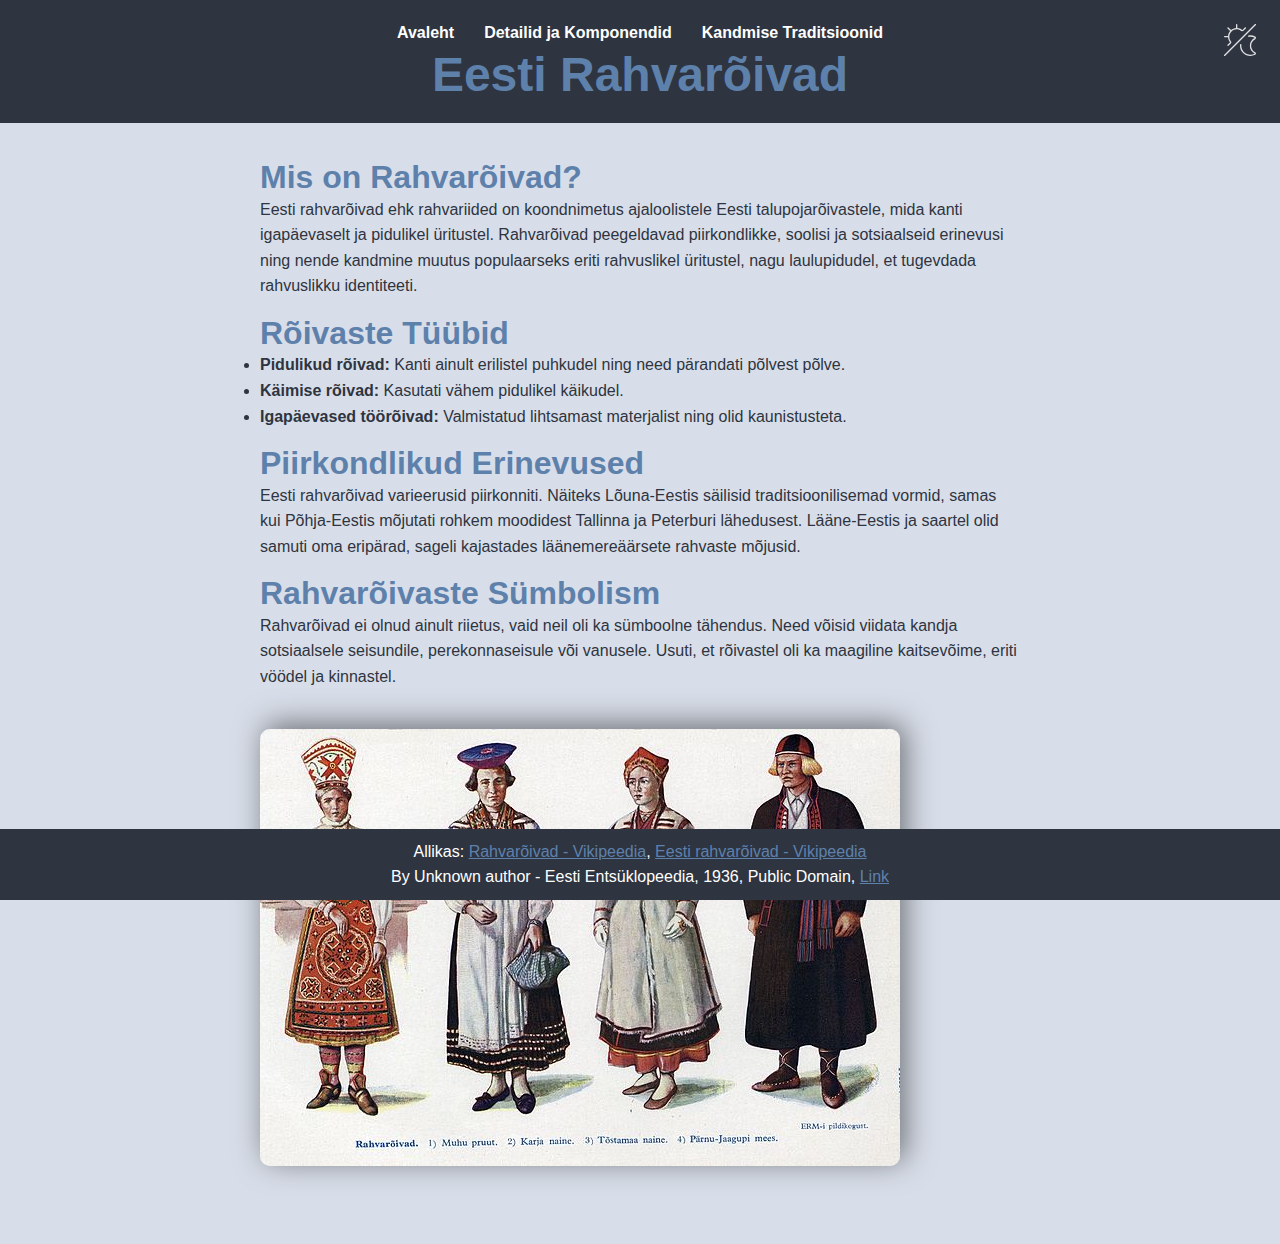
<file: index.html>
<!DOCTYPE html>
<html lang="et">
  <head>
    <meta charset="UTF-8" />
    <meta name="viewport" content="width=device-width, initial-scale=1.0" />
    <title>Eesti Rahvarõivad</title>
    <link rel="stylesheet" href="css/styles.css" />
  </head>
  <body>
    <header>
      <nav>
        <ul class="navbar">
          <li><a href="index.html">Avaleht</a></li>
          <li><a href="subpage1.html">Detailid ja Komponendid</a></li>
          <li><a href="subpage2.html">Kandmise Traditsioonid</a></li>
        </ul>
      </nav>
      <h1>Eesti Rahvarõivad</h1>
      <button id="theme-toggle" class="theme-toggle">
        <img
          src="icons/night-day.svg"
          alt="Toggle theme"
          width="24"
          height="24"
        />
      </button>
    </header>

    <main>
      <section id="introduction">
        <h2>Mis on Rahvarõivad?</h2>
        <p>
          Eesti rahvarõivad ehk rahvariided on koondnimetus ajaloolistele Eesti
          talupojarõivastele, mida kanti igapäevaselt ja pidulikel üritustel.
          Rahvarõivad peegeldavad piirkondlikke, soolisi ja sotsiaalseid
          erinevusi ning nende kandmine muutus populaarseks eriti rahvuslikel
          üritustel, nagu laulupidudel, et tugevdada rahvuslikku identiteeti.
        </p>
      </section>

      <section id="clothing-types">
        <h2>Rõivaste Tüübid</h2>
        <ul>
          <li>
            <strong>Pidulikud rõivad:</strong> Kanti ainult erilistel puhkudel
            ning need pärandati põlvest põlve.
          </li>
          <li>
            <strong>Käimise rõivad:</strong> Kasutati vähem pidulikel käikudel.
          </li>
          <li>
            <strong>Igapäevased töörõivad:</strong> Valmistatud lihtsamast
            materjalist ning olid kaunistusteta.
          </li>
        </ul>
      </section>

      <section id="regional-differences">
        <h2>Piirkondlikud Erinevused</h2>
        <p>
          Eesti rahvarõivad varieerusid piirkonniti. Näiteks Lõuna-Eestis
          säilisid traditsioonilisemad vormid, samas kui Põhja-Eestis mõjutati
          rohkem moodidest Tallinna ja Peterburi lähedusest. Lääne-Eestis ja
          saartel olid samuti oma eripärad, sageli kajastades läänemereäärsete
          rahvaste mõjusid.
        </p>
      </section>

      <section id="symbolism">
        <h2>Rahvarõivaste Sümbolism</h2>
        <p>
          Rahvarõivad ei olnud ainult riietus, vaid neil oli ka sümboolne
          tähendus. Need võisid viidata kandja sotsiaalsele seisundile,
          perekonnaseisule või vanusele. Usuti, et rõivastel oli ka maagiline
          kaitsevõime, eriti vöödel ja kinnastel.
        </p>
      </section>
      <img src="./images/Eesti_rahvarõivad-EE_2.jpg" alt="Muhu pruudi, Karja naise, Tõstamaa naise ja Pärnu-Jaagupi mehe rahvarõivad">
    </main>



    <footer>
      <p>
        Allikas:
        <a href="https://et.wikipedia.org/wiki/Rahvar%C3%B5ivad"
          >Rahvarõivad - Vikipeedia</a
        >,
        <a href="https://et.wikipedia.org/wiki/Eesti_rahvar%C3%B5ivad"
          >Eesti rahvarõivad - Vikipeedia</a
        >
      </p>
      <p>
        By Unknown author - Eesti Entsüklopeedia, 1936, Public Domain, <a href="https://commons.wikimedia.org/w/index.php?curid=1921231">Link</a>
      </p>
    </footer>

    <script src="js/main.js" defer></script>
  </body>
</html>
</file>
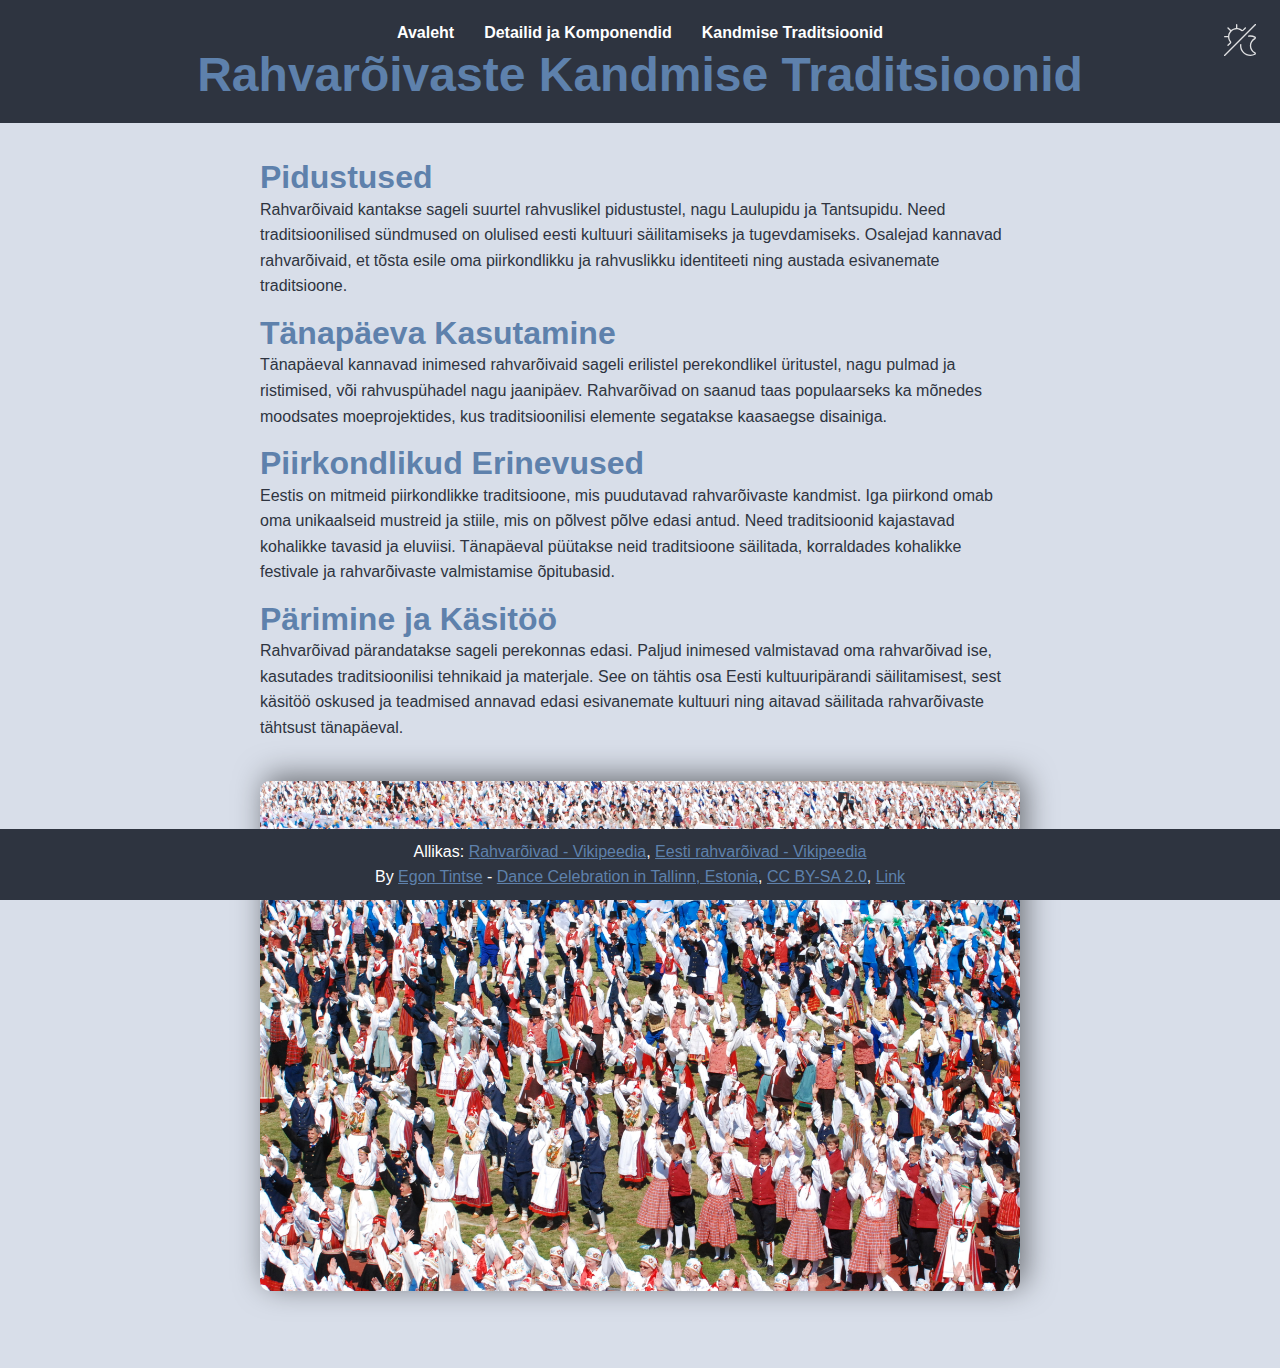
<file: subpage2.html>
<!DOCTYPE html>
<html lang="et">

<head>
  <meta charset="UTF-8" />
  <meta name="viewport" content="width=device-width, initial-scale=1.0" />
  <title>Rahvarõivaste Kandmise Traditsioonid</title>
  <link rel="stylesheet" href="css/styles.css" />
</head>

<body>
  <header>
    <nav>
      <ul class="navbar">
        <li><a href="index.html">Avaleht</a></li>
        <li><a href="subpage1.html">Detailid ja Komponendid</a></li>
        <li><a href="subpage2.html">Kandmise Traditsioonid</a></li>
      </ul>
    </nav>
    <h1>Rahvarõivaste Kandmise Traditsioonid</h1>
    <button id="theme-toggle" class="theme-toggle">
      <img src="icons/night-day.svg" alt="Toggle theme" width="24" height="24" />
    </button>
  </header>

  <main>
    <section id="festivals">
      <h2>Pidustused</h2>
      <p>
        Rahvarõivaid kantakse sageli suurtel rahvuslikel pidustustel, nagu
        Laulupidu ja Tantsupidu. Need traditsioonilised sündmused on olulised
        eesti kultuuri säilitamiseks ja tugevdamiseks. Osalejad kannavad
        rahvarõivaid, et tõsta esile oma piirkondlikku ja rahvuslikku
        identiteeti ning austada esivanemate traditsioone.
      </p>
    </section>

    <section id="modern-usage">
      <h2>Tänapäeva Kasutamine</h2>
      <p>
        Tänapäeval kannavad inimesed rahvarõivaid sageli erilistel
        perekondlikel üritustel, nagu pulmad ja ristimised, või rahvuspühadel
        nagu jaanipäev. Rahvarõivad on saanud taas populaarseks ka mõnedes
        moodsates moeprojektides, kus traditsioonilisi elemente segatakse
        kaasaegse disainiga.
      </p>
    </section>

    <section id="regional-traditions">
      <h2>Piirkondlikud Erinevused</h2>
      <p>
        Eestis on mitmeid piirkondlikke traditsioone, mis puudutavad
        rahvarõivaste kandmist. Iga piirkond omab oma unikaalseid mustreid ja
        stiile, mis on põlvest põlve edasi antud. Need traditsioonid
        kajastavad kohalikke tavasid ja eluviisi. Tänapäeval püütakse neid
        traditsioone säilitada, korraldades kohalikke festivale ja
        rahvarõivaste valmistamise õpitubasid.
      </p>
    </section>

    <section id="family-inheritance">
      <h2>Pärimine ja Käsitöö</h2>
      <p>
        Rahvarõivad pärandatakse sageli perekonnas edasi. Paljud inimesed
        valmistavad oma rahvarõivad ise, kasutades traditsioonilisi tehnikaid
        ja materjale. See on tähtis osa Eesti kultuuripärandi säilitamisest,
        sest käsitöö oskused ja teadmised annavad edasi esivanemate kultuuri
        ning aitavad säilitada rahvarõivaste tähtsust tänapäeval.
      </p>
    </section>
    <img src="./images/XVIII_tantsupidu.jpg" alt="Eesti XVIII Tantsupidu">
  </main>

  <footer>
    <p>
      Allikas:
      <a href="https://et.wikipedia.org/wiki/Rahvar%C3%B5ivad">Rahvarõivad - Vikipeedia</a>,
      <a href="https://et.wikipedia.org/wiki/Eesti_rahvar%C3%B5ivad">Eesti rahvarõivad - Vikipeedia</a>
    </p>
    <p>
      By <a rel="nofollow" class="external text" href="https://www.flickr.com/people/39971397@N08">Egon Tintse</a> - <a
        rel="nofollow" class="external text" href="https://www.flickr.com/photos/39971397@N08/3689159599/">Dance
        Celebration in Tallinn, Estonia</a>, <a href="https://creativecommons.org/licenses/by-sa/2.0"
        title="Creative Commons Attribution-Share Alike 2.0">CC BY-SA 2.0</a>, <a
        href="https://commons.wikimedia.org/w/index.php?curid=7255134">Link</a>
    </p>
  </footer>

  <script src="js/main.js" defer></script>
</body>

</html>
</file>
<file: css/styles.css>
/* Reset */
*,
*::before,
*::after {
  box-sizing: border-box;
  margin: 0;
  padding: 0;
}

/* Theme Tokens */
:root {
  /* Base Colors */
  --color-primary: #5e81ac;
  --color-success: #a3be8c;
  --color-shadow: rgba(1, 1, 1, 0.5);

  /* Light Theme Colors */
  --light-fg: #2e3440;
  --light-bg: #d8dee9;
  --light-surface: #e5e9f0;
  --light-navbar: #2e3440;

  /* Dark Theme Colors */
  --dark-fg: #a1c8bb;
  --dark-bg: #282828;
  --dark-surface: #121212;
  --dark-navbar: #121212;

  /* Theme Color Applications */
  --color-fg: var(--light-fg);
  --color-bg: var(--light-bg);
  --color-surface: var(--light-surface);
  --color-navbar: var(--light-navbar);

  /* Typography */
  --font-size-base: clamp(1rem, 1vw + 0.75rem, 1.125rem);

  /* Transitions */
  --transition-standard: 200ms ease-in-out;
}

[data-theme="dark"] {
  --color-fg: var(--dark-fg);
  --color-bg: var(--dark-bg);
  --color-surface: var(--dark-surface);
  --color-navbar: var(--dark-navbar);
}

/* Base Styles */
body {
  font-family: Arial, sans-serif;
  line-height: 1.6;
  margin: 0;
  padding: 0;
  background-color: var(--color-bg);
  color: var(--color-fg);
  transition: background-color var(--transition-standard),
    color var(--transition-standard);
}

/* Header */
header {
  background-color: var(--color-navbar);
  color: #fff;
  padding: 20px;
  text-align: center;
}

/* Navigation */
nav ul.navbar {
  list-style-type: none;
  padding: 0;
  margin: 0;
  display: flex;
  justify-content: center;
  background-color: var(--color-navbar);
  transition: background-color var(--transition-standard);
}

nav ul.navbar li {
  margin: 0 15px;
}

nav ul.navbar li a {
  color: #fff;
  text-decoration: none;
  font-weight: bold;
  transition: opacity var(--transition-standard);
}

nav ul.navbar li a:hover {
  text-decoration: underline;
}

/* Main Content */
main {
  padding: 20px;
  max-width: 800px;
  margin: auto;
}

/* Typography */
h1,
h2 {
  color: var(--color-primary);
  line-height: 1.2;
}

h1 {
  font-size: clamp(2rem, 4vw + 1rem, 3rem);
}
h2 {
  font-size: clamp(1.5rem, 3vw + 1rem, 2rem);
}

/* Links */
a {
  color: var(--color-primary);
  transition: color var(--transition-standard);
}

a:hover {
  color: var(--color-success);
}

/* Theme Toggle Button */
#theme-toggle {
  position: fixed;
  top: 1rem;
  right: 1rem;
  background-color: transparent;
  border: none;
  cursor: pointer;
  transition: transform var(--transition-standard);
  border-radius: 50%;
  padding: 8px;
  display: grid;
  place-items: center;
}

#theme-toggle:hover {
  transform: scale(1.1);
}

#theme-toggle:focus-visible {
  outline: 2px solid var(--color-primary);
  outline-offset: 2px;
}

#theme-toggle img {
  width: 32px;
  height: 32px;
  transition: all var(--transition-standard);
  /* Light mode: white with slight transparency */
  filter: invert(1) opacity(0.85);
}

/* Dark mode: fully white */
[data-theme="dark"] #theme-toggle img {
  filter: invert(1) opacity(1);
}

/* Hover effects for both modes */
#theme-toggle:hover img {
  filter: invert(1) opacity(1) brightness(1.1);
}

/* Footer */
footer {
  text-align: center;
  padding: 10px;
  background-color: var(--color-navbar);
  color: #fff;
  position: fixed;
  bottom: 0;
  width: 100%;
  transition: background-color var(--transition-standard);
}

/* Section spacing */
.section {
  margin-bottom: 2rem;
}

/* Responsive Design */
@media (max-width: 768px) {
  main {
    padding: 15px;
  }

  nav ul.navbar {
    flex-direction: column;
    align-items: center;
    gap: 0.5rem;
    padding: 1rem;
  }

  nav ul.navbar li {
    margin: 5px 0;
  }
}

/* Reduced Motion */
@media (prefers-reduced-motion: reduce) {
  * {
    transition: none !important;
  }
}

main img {
  max-width: 100%;
  height: auto;
  margin: 25px 0 50px 0;
  border-radius: 10px;
  box-shadow: var(--color-shadow) 5px -5px 30px;
}

section {
  margin: 15px 0;
}
</file>
